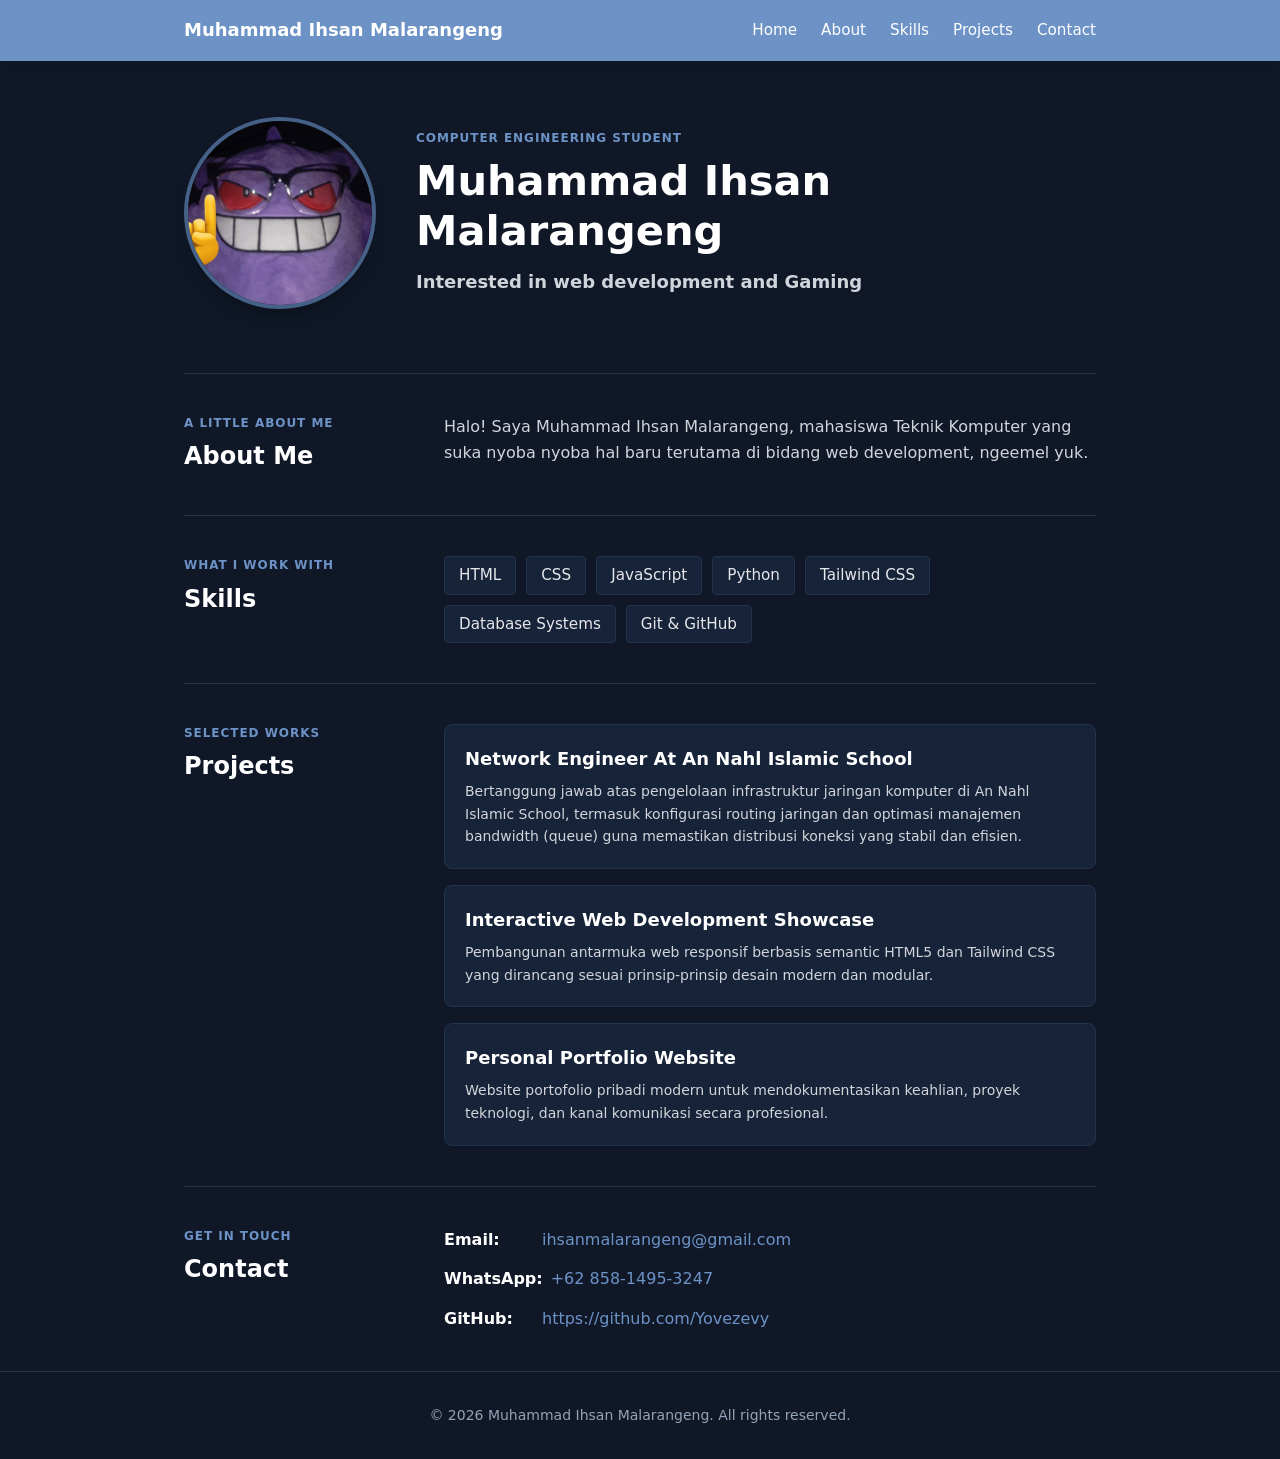
<file: index.html>
<!DOCTYPE html>
<html lang="id">
<head>
    <meta charset="UTF-8">
    <meta name="viewport" content="width=device-width, initial-scale=1.0">
    <meta name="description" content="Web Portofolio Pribadi Muhammad Ihsan Malarangeng">
    <title>Muhammad Ihsan Malarangeng || Portfolio</title>
    <!-- Menghubungkan Lembar Gaya Eksternal (External CSS) -->
    <link rel="stylesheet" href="style.css">
</head>
<body>
    <!-- Header dengan Navigasi Sticky -->
    <header class="header">
        <div class="nav-container">
            <a href="#home" class="nav-logo">Muhammad Ihsan Malarangeng</a>
            <nav class="nav-menu">
                <a href="#home" class="nav-link">Home</a>
                <a href="#about" class="nav-link">About</a>
                <a href="#skills" class="nav-link">Skills</a>
                <a href="#projects" class="nav-link">Projects</a>
                <a href="#contact" class="nav-link">Contact</a>
            </nav>
        </div>
    </header>

    <main class="main-container">
        <!-- Home / Hero Section -->
        <section id="home" class="hero-section">
            <img src="assets/profile.jpg" alt="Muhammad Ihsan Malarangeng" class="hero-avatar">
            <div class="hero-info">
                <p class="hero-kicker">Computer Engineering Student</p>
                <h1 class="hero-name">Muhammad Ihsan Malarangeng</h1>
                <p class="hero-tagline">Interested in web development and Gaming</p>
            </div>
        </section>

        <!-- About Section -->
        <section id="about" class="section">
            <div class="section-sidebar">
                <p class="section-kicker">A little about me</p>
                <h2 class="section-title">About Me</h2>
            </div>
            <div class="about-desc">
                <p>Halo! Saya Muhammad Ihsan Malarangeng, mahasiswa Teknik Komputer yang suka nyoba nyoba hal baru terutama di bidang web development, ngeemel yuk.</p>
            </div>
        </section>

        <!-- Skills Section -->
        <section id="skills" class="section">
            <div class="section-sidebar">
                <p class="section-kicker">What I work with</p>
                <h2 class="section-title">Skills</h2>
            </div>
            <div class="skills-list">
                <span class="skill-badge">HTML</span>
                <span class="skill-badge">CSS</span>
                <span class="skill-badge">JavaScript</span>
                <span class="skill-badge">Python</span>
                <span class="skill-badge">Tailwind CSS</span>
                <span class="skill-badge">Database Systems</span>
                <span class="skill-badge">Git &amp; GitHub</span>
            </div>
        </section>

        <!-- Projects Section -->
        <section id="projects" class="section">
            <div class="section-sidebar">
                <p class="section-kicker">Selected Works</p>
                <h2 class="section-title">Projects</h2>
            </div>
            <div class="projects-list">
                <div class="project-card">
                    <h3 class="project-title">Network Engineer At An Nahl Islamic School</h3>
                    <p class="project-desc">Bertanggung jawab atas pengelolaan infrastruktur jaringan komputer di An Nahl Islamic School, termasuk konfigurasi routing jaringan dan optimasi manajemen bandwidth (queue) guna memastikan distribusi koneksi yang stabil dan efisien.</p>
                </div>
                <div class="project-card">
                    <h3 class="project-title">Interactive Web Development Showcase</h3>
                    <p class="project-desc">Pembangunan antarmuka web responsif berbasis semantic HTML5 dan Tailwind CSS yang dirancang sesuai prinsip-prinsip desain modern dan modular.</p>
                </div>
                <div class="project-card">
                    <h3 class="project-title">Personal Portfolio Website</h3>
                    <p class="project-desc">Website portofolio pribadi modern untuk mendokumentasikan keahlian, proyek teknologi, dan kanal komunikasi secara profesional.</p>
                </div>
            </div>
        </section>

        <!-- Contact Section -->
        <section id="contact" class="section">
            <div class="section-sidebar">
                <p class="section-kicker">Get in Touch</p>
                <h2 class="section-title">Contact</h2>
            </div>
            <div class="contact-list">
                <p class="contact-item">
                    <span class="contact-label">Email:</span> 
                    <a href="mailto:ihsanmalarangeng@gmail.com" target="_blank" rel="noreferrer" class="contact-link">ihsanmalarangeng@gmail.com</a>
                </p>
                <p class="contact-item">
                    <span class="contact-label">WhatsApp:</span> 
                    <a href="https://wa.me/6285814953247" target="_blank" rel="noreferrer" class="contact-link">+62 858-1495-3247</a>
                </p>
                <p class="contact-item">
                    <span class="contact-label">GitHub:</span> 
                    <a href="https://github.com/Yovezevy" target="_blank" rel="noreferrer" class="contact-link">https://github.com/Yovezevy</a>
                </p>
            </div>
        </section>
    </main>

    <footer class="footer">
        <p>&copy; 2026 Muhammad Ihsan Malarangeng. All rights reserved.</p>
    </footer>
</body>
</html>
</file>
<file: style.css>
:root {
  --bg-color: #101828;
  --header-bg: #6c92c6;
  --card-bg: #172338;
  --card-border: #22334e;
  --text-primary: #ffffff;
  --text-secondary: #d1d5db;
  --text-muted: #94a3b8;
  --accent-color: #6c92c6;
  --accent-hover: #8cb3eb;
  --font-family: 'Inter', system-ui, -apple-system, BlinkMacSystemFont, "Segoe UI", Roboto, Helvetica, Arial, sans-serif;
}

* {
  margin: 0;
  padding: 0;
  box-sizing: border-box;
}

html {
  scroll-behavior: smooth;
  font-family: var(--font-family);
  background-color: var(--bg-color);
  color: var(--text-primary);
}

body {
  min-height: 100vh;
  line-height: 1.6;
  background-color: var(--bg-color);
  color: var(--text-primary);
  font-family: var(--font-family);
  -webkit-font-smoothing: antialiased;
}

.header {
  background-color: var(--header-bg);
  position: sticky;
  top: 0;
  z-index: 50;
  box-shadow: 0 4px 6px -1px rgba(0, 0, 0, 0.15), 0 2px 4px -2px rgba(0, 0, 0, 0.1);
}

.nav-container {
  max-width: 960px;
  margin: 0 auto;
  display: flex;
  justify-content: space-between;
  align-items: center;
  padding: 1rem 1.5rem;
}

.nav-logo {
  font-weight: 700;
  font-size: 1.125rem;
  color: #ffffff;
  text-decoration: none;
  transition: color 0.2s ease;
}

.nav-logo:hover {
  color: #dbeafe;
}

.nav-menu {
  display: flex;
  gap: 1.5rem;
  font-size: 0.95rem;
}

.nav-link {
  color: #ffffff;
  text-decoration: none;
  font-weight: 500;
  transition: color 0.2s ease;
}

.nav-link:hover {
  color: #dbeafe;
}

.main-container {
  max-width: 960px;
  margin: 0 auto;
  padding: 0 1.5rem;
}

.section {
  border-top: 1px solid var(--card-border);
  padding: 2.5rem 0;
  display: grid;
  grid-template-columns: 220px 1fr;
  gap: 2.5rem;
  scroll-margin-top: 4rem;
}

.section-sidebar {
  text-align: left;
}

.section-kicker {
  font-size: 0.75rem;
  font-weight: 700;
  letter-spacing: 0.08em;
  color: var(--accent-color);
  text-transform: uppercase;
}

.section-title {
  font-size: 1.5rem;
  font-weight: 700;
  color: #ffffff;
  margin-top: 0.25rem;
}

.hero-section {
  padding: 3.5rem 0 4rem;
  display: flex;
  flex-direction: row;
  align-items: center;
  gap: 2.5rem;
}

.hero-avatar {
  width: 12rem;
  height: 12rem;
  border-radius: 9999px;
  object-fit: cover;
  flex-shrink: 0;
  box-shadow: 0 10px 15px -3px rgba(0, 0, 0, 0.3);
  border: 4px solid rgba(108, 146, 198, 0.6);
}

.hero-info {
  display: flex;
  flex-direction: column;
  text-align: left;
}

.hero-kicker {
  font-size: 0.75rem;
  font-weight: 700;
  letter-spacing: 0.08em;
  color: var(--accent-color);
  text-transform: uppercase;
  margin-bottom: 0.5rem;
}

.hero-name {
  font-size: 2.6rem;
  font-weight: 700;
  color: #ffffff;
  line-height: 1.2;
  margin-bottom: 0.75rem;
}

.hero-tagline {
  font-size: 1.125rem;
  color: var(--text-secondary);
  font-weight: 600;
  line-height: 1.6;
}

.about-desc {
  color: var(--text-secondary);
  line-height: 1.625;
}
.skills-list {
  display: flex;
  flex-wrap: wrap;
  gap: 0.625rem;
  align-items: center;
}

.skill-badge {
  padding: 0.375rem 0.875rem;
  background-color: var(--card-bg);
  border: 1px solid var(--card-border);
  border-radius: 0.25rem;
  font-size: 0.95rem;
  color: #e5e7eb;
  font-weight: 500;
  box-shadow: 0 1px 2px 0 rgba(0, 0, 0, 0.05);
  transition: border-color 0.2s ease, color 0.2s ease;
  user-select: none;
}

.skill-badge:hover {
  border-color: var(--accent-color);
  color: var(--accent-color);
}

.projects-list {
  display: flex;
  flex-direction: column;
  gap: 1rem;
}

.project-card {
  background-color: var(--card-bg);
  padding: 1.25rem;
  border-radius: 0.5rem;
  border: 1px solid var(--card-border);
  box-shadow: 0 1px 2px 0 rgba(0, 0, 0, 0.05);
  transition: border-color 0.2s ease;
}

.project-card:hover {
  border-color: var(--accent-color);
}

.project-title {
  font-size: 1.125rem;
  font-weight: 700;
  color: #ffffff;
  margin-bottom: 0.375rem;
}

.project-desc {
  color: var(--text-secondary);
  font-size: 0.875rem;
  line-height: 1.625;
}


.contact-list {
  display: flex;
  flex-direction: column;
  gap: 0.875rem;
  font-size: 1rem;
}

.contact-item {
  color: var(--text-secondary);
  display: flex;
  align-items: center;
  gap: 0.5rem;
}

.contact-label {
  font-weight: 600;
  color: #ffffff;
  min-width: 90px;
}

.contact-link {
  color: var(--accent-color);
  text-decoration: none;
  transition: color 0.2s ease, text-decoration 0.2s ease;
}

.contact-link:hover {
  color: var(--accent-hover);
  text-decoration: underline;
  text-underline-offset: 4px;
}

.footer {
  border-top: 1px solid var(--card-border);
  padding: 2rem 0;
  text-align: center;
  font-size: 0.875rem;
  color: var(--text-muted);
}

@media (max-width: 768px) {
  .hero-section {
    flex-direction: column;
    text-align: center;
    gap: 2rem;
    padding: 2.5rem 0 3rem;
  }

  .hero-info {
    text-align: center;
  }

  .hero-avatar {
    width: 10rem;
    height: 10rem;
  }

  .hero-name {
    font-size: 1.875rem;
  }

  .section {
    grid-template-columns: 1fr;
    gap: 1.5rem;
    padding: 2rem 0;
  }

  .nav-menu {
    gap: 1rem;
    font-size: 0.875rem;
  }

  .nav-container {
    padding: 1rem;
  }
}
</file>
